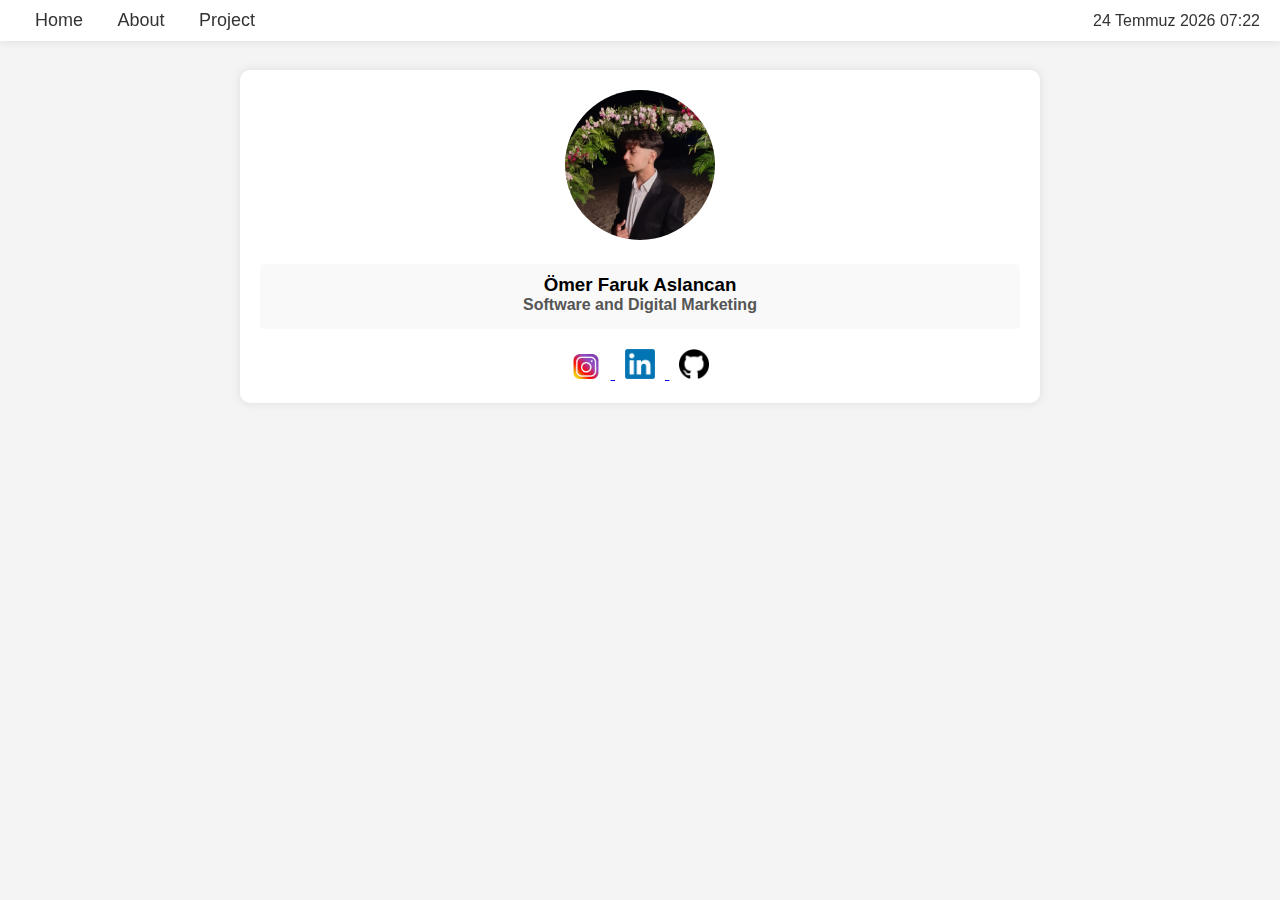
<file: index.html>
<!DOCTYPE html>
<html lang="tr">
<head>
    <meta charset="UTF-8">
    <meta name="viewport" content="width=device-width, initial-scale=1.0">
    <title>Ömer Faruk Aslancan - CV</title>
    <link rel="stylesheet" href="styles.css">
    <link rel="shortcut icon" href="icon.png" type="image/x-icon">
</head>
<body>
    <header>
        <nav>
            <a href="index.html">Home</a>
            <a href="hakkimda.html">About</a>
            <a href="projelerim.html">Project</a>
        </nav>
        <div class="date-time" id="dateTime"></div>
    </header>
    <div class="container2">
        <div class="profile-pic">
            <img src="profile.jpg" alt="Ömer Faruk Aslancan">
        </div>
        <div class="project1">
        <div>
        <h3>Ömer Faruk Aslancan</h3>
        <h4>Software and Digital Marketing</h4>
    </div>
</div>
        <div class="social-links">
            <a href="https://instagram.com/omerfarukaslancan_" target="_blank">
                <img src="instagram.png" alt="Instagram">
            </a>
            <a href="https://www.linkedin.com/in/omerfarukaslancan/" target="_blank">
                <img src="linkedin.png" alt="LinkedIn">
            </a>
            <a href="https://github.com/omerfarukaslancan" target="_blank">
                <img src="github.png" alt="GitHub">
            </a>
        </div>
    </div>
    <script src="scripts.js"></script>
</body>
</html>
</file>
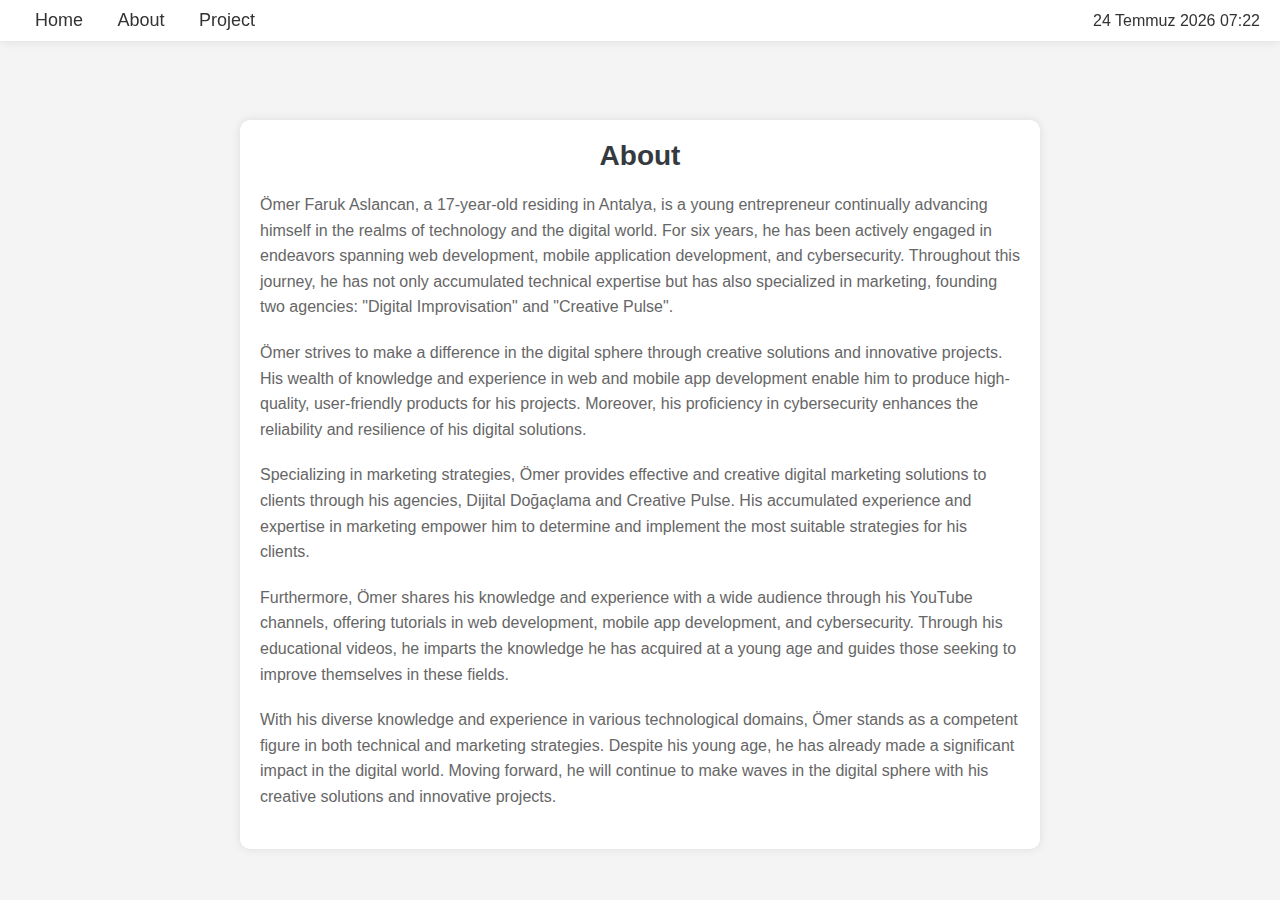
<file: hakkimda.html>
<!DOCTYPE html>
<html lang="tr">
<head>
    <meta charset="UTF-8">
    <meta name="viewport" content="width=device-width, initial-scale=1.0">
    <title>Hakkımda - Ömer Faruk Aslancan</title>
    <link rel="stylesheet" href="styles.css">
    <link rel="shortcut icon" href="icon.png" type="image/x-icon">
</head>
<body>
    <header>
        <nav>
            <a href="index.html">Home</a>
            <a href="hakkimda.html">About</a>
            <a href="projelerim.html">Project</a>
        </nav>
        <div class="date-time" id="dateTime"></div>
    </header>
    <section id="about">
        <div class="container">
            <h2>About</h2>
            <div class="content">
                <p>Ömer Faruk Aslancan, a 17-year-old residing in Antalya, is a young entrepreneur continually advancing himself in the realms of technology and the digital world. For six years, he has been actively engaged in endeavors spanning web development, mobile application development, and cybersecurity. Throughout this journey, he has not only accumulated technical expertise but has also specialized in marketing, founding two agencies: "Digital Improvisation" and "Creative Pulse".</p>
                <p>Ömer strives to make a difference in the digital sphere through creative solutions and innovative projects. His wealth of knowledge and experience in web and mobile app development enable him to produce high-quality, user-friendly products for his projects. Moreover, his proficiency in cybersecurity enhances the reliability and resilience of his digital solutions.</p>
                <p>Specializing in marketing strategies, Ömer provides effective and creative digital marketing solutions to clients through his agencies, Dijital Doğaçlama and Creative Pulse. His accumulated experience and expertise in marketing empower him to determine and implement the most suitable strategies for his clients.</p>
                <p>Furthermore, Ömer shares his knowledge and experience with a wide audience through his YouTube channels, offering tutorials in web development, mobile app development, and cybersecurity. Through his educational videos, he imparts the knowledge he has acquired at a young age and guides those seeking to improve themselves in these fields.</p>
                <p>With his diverse knowledge and experience in various technological domains, Ömer stands as a competent figure in both technical and marketing strategies. Despite his young age, he has already made a significant impact in the digital world. Moving forward, he will continue to make waves in the digital sphere with his creative solutions and innovative projects.
                </p>
            </div>
        </div>
    </section>
    <script src="scripts.js"></script>
</body>
</html>
</file>
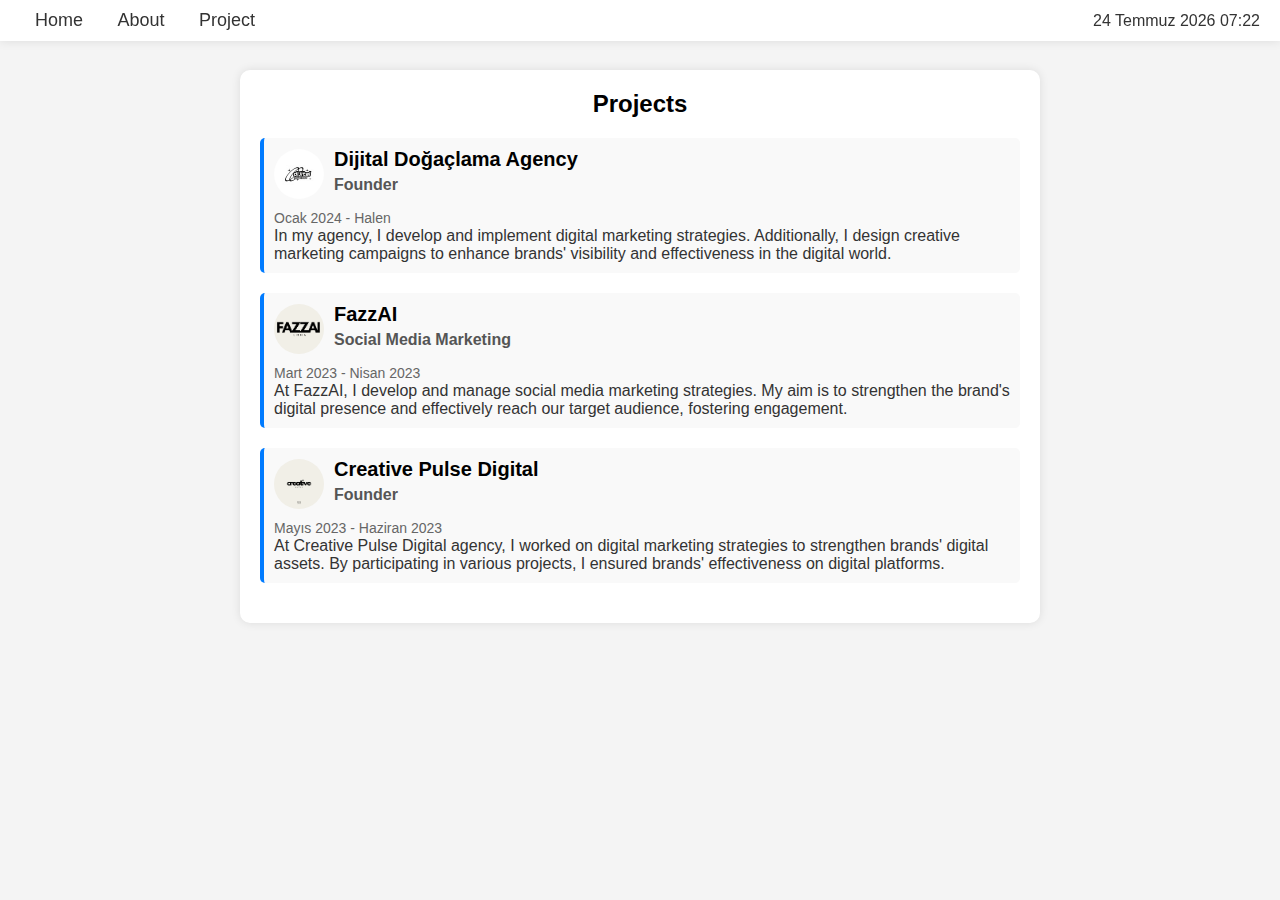
<file: projelerim.html>
<!DOCTYPE html>
<html lang="tr">
<head>
    <meta charset="UTF-8">
    <meta name="viewport" content="width=device-width, initial-scale=1.0">
    <title>Projelerim - Ömer Faruk Aslancan</title>
    <link rel="stylesheet" href="styles.css">
    <link rel="shortcut icon" href="icon.png" type="image/x-icon">
</head>
<body>
    <header>
        <nav>
            <a href="index.html">Home</a>
            <a href="hakkimda.html">About</a>
            <a href="projelerim.html">Project</a>
        </nav>
        <div class="date-time" id="dateTime"></div>
    </header>
    <div class="container">
        <h2>Projects</h2>
        <div class="project">
            <div class="project-header">
                <img src="project1-logo.jpg" alt="Proje 1 Logosu" class="project-logo">
                <div>
                    <h3>Dijital Doğaçlama Agency</h3>
                    <h4>Founder</h4>
                </div>
            </div>
            <span class="date">Ocak 2024 - Halen</span>
            <p>
                In my agency, I develop and implement digital marketing strategies. Additionally, I design creative marketing campaigns to enhance brands' visibility and effectiveness in the digital world.
            </p>
        </div>
        <div class="project">
            <div class="project-header">
                <img src="project2-logo.png" alt="Proje 2 Logosu" class="project-logo">
                <div>
                    <h3>FazzAI</h3>
                    <h4>Social Media Marketing</h4>
                </div>
            </div>
            <span class="date">Mart 2023 - Nisan 2023</span>
            <p>At FazzAI, I develop and manage social media marketing strategies. My aim is to strengthen the brand's digital presence and effectively reach our target audience, fostering engagement.
            </p>
        </div>
        <div class="project">
            <div class="project-header">
                <img src="project3-logo.png" alt="Proje 3 Logosu" class="project-logo">
                <div>
                    <h3>Creative Pulse Digital </h3>
                    <h4>Founder</h4>
                </div>
            </div>
            <span class="date">Mayıs 2023 - Haziran 2023</span>
            <p>At Creative Pulse Digital agency, I worked on digital marketing strategies to strengthen brands' digital assets. By participating in various projects, I ensured brands' effectiveness on digital platforms.
            </p>
        </div>
    </div>
    <script src="scripts.js"></script>
</body>
</html>
</file>
<file: styles.css>
* {
    margin: 0;
    padding: 0;
    box-sizing: border-box;
}

body {
    font-family: Arial, sans-serif;
    background-color: #f4f4f4;
    display: flex;
    flex-direction: column;
    align-items: center;
    height: 100vh;
}

header {
    width: 100%;
    background-color: #fff;
    display: flex;
    justify-content: space-between;
    align-items: center;
    padding: 10px 20px;
    box-shadow: 0 0 10px rgba(0, 0, 0, 0.1);
    position: fixed;
    top: 0;
    z-index: 1000;
}

nav a {
    margin: 0 15px;
    text-decoration: none;
    color: #333;
    font-size: 18px;
    transition: color 0.3s;
}

nav a:hover {
    color: #007BFF;
}

.date-time {
    font-size: 16px;
    color: #333;
}

.container {
    text-align: left;
    background-color: #fff;
    padding: 20px;
    border-radius: 10px;
    box-shadow: 0 0 10px rgba(0, 0, 0, 0.1);
    max-width: 800px;
    width: 100%;
    margin-top: 70px;
}

.container2 {
    text-align: center;
    background-color: #fff;
    padding: 20px;
    border-radius: 10px;
    box-shadow: 0 0 10px rgba(0, 0, 0, 0.1);
    max-width: 800px;
    width: 100%;
    margin-top: 70px;
}

h2 {
    font-size: 24px;
    margin-bottom: 20px;
    text-align: center;
}

.project {
    margin-bottom: 20px;
    padding: 10px;
    border-left: 4px solid #007BFF;
    background-color: #f9f9f9;
    border-radius: 5px;
}

.project1 {
    margin-bottom: 20px;
    padding: 10px;
    background-color: #f9f9f9;
    border-radius: 5px;
}

.project1 h4 {
    font-size: 16px;
    margin-bottom: 5px;
    color: #555;
}

.project-header {
    display: flex;
    align-items: center;
    margin-bottom: 10px;
}

.project-logo {
    width: 50px;
    height: 50px;
    border-radius: 50%;
    object-fit: cover;
    margin-right: 10px;
}

.project h3 {
    font-size: 20px;
    margin-bottom: 5px;
}

.project h4 {
    font-size: 16px;
    margin-bottom: 5px;
    color: #555;
}

.project .date {
    font-size: 14px;
    color: #666;
    margin-bottom: 10px;
}

.project p {
    font-size: 16px;
    color: #333;
}

.profile-pic img {
    border-radius: 50%;
    width: 150px;
    height: 150px;
    object-fit: cover;
    margin-bottom: 20px;
}

.social-links img {
    width: 30px;
    margin: 0 10px;
    transition: transform 0.3s;
}

.social-links img:hover {
    transform: scale(1.2);
}

/* Hakkımda bölümü stilleri */

#about {
    padding: 50px 0;
}

#about h2 {
    text-align: center;
    color: #343a40;
    font-size: 28px;
}

#about .content {
    display: flex;
    justify-content: center;
    align-items: center;
    flex-direction: column;
}

#about p {
    color: #666;
    line-height: 1.6;
    margin-bottom: 20px;
}

#about img {
    width: 200px;
    border-radius: 50%;
    margin-bottom: 20px;
    box-shadow: 0 0 10px rgba(0,0,0,0.1);
}
</file>
